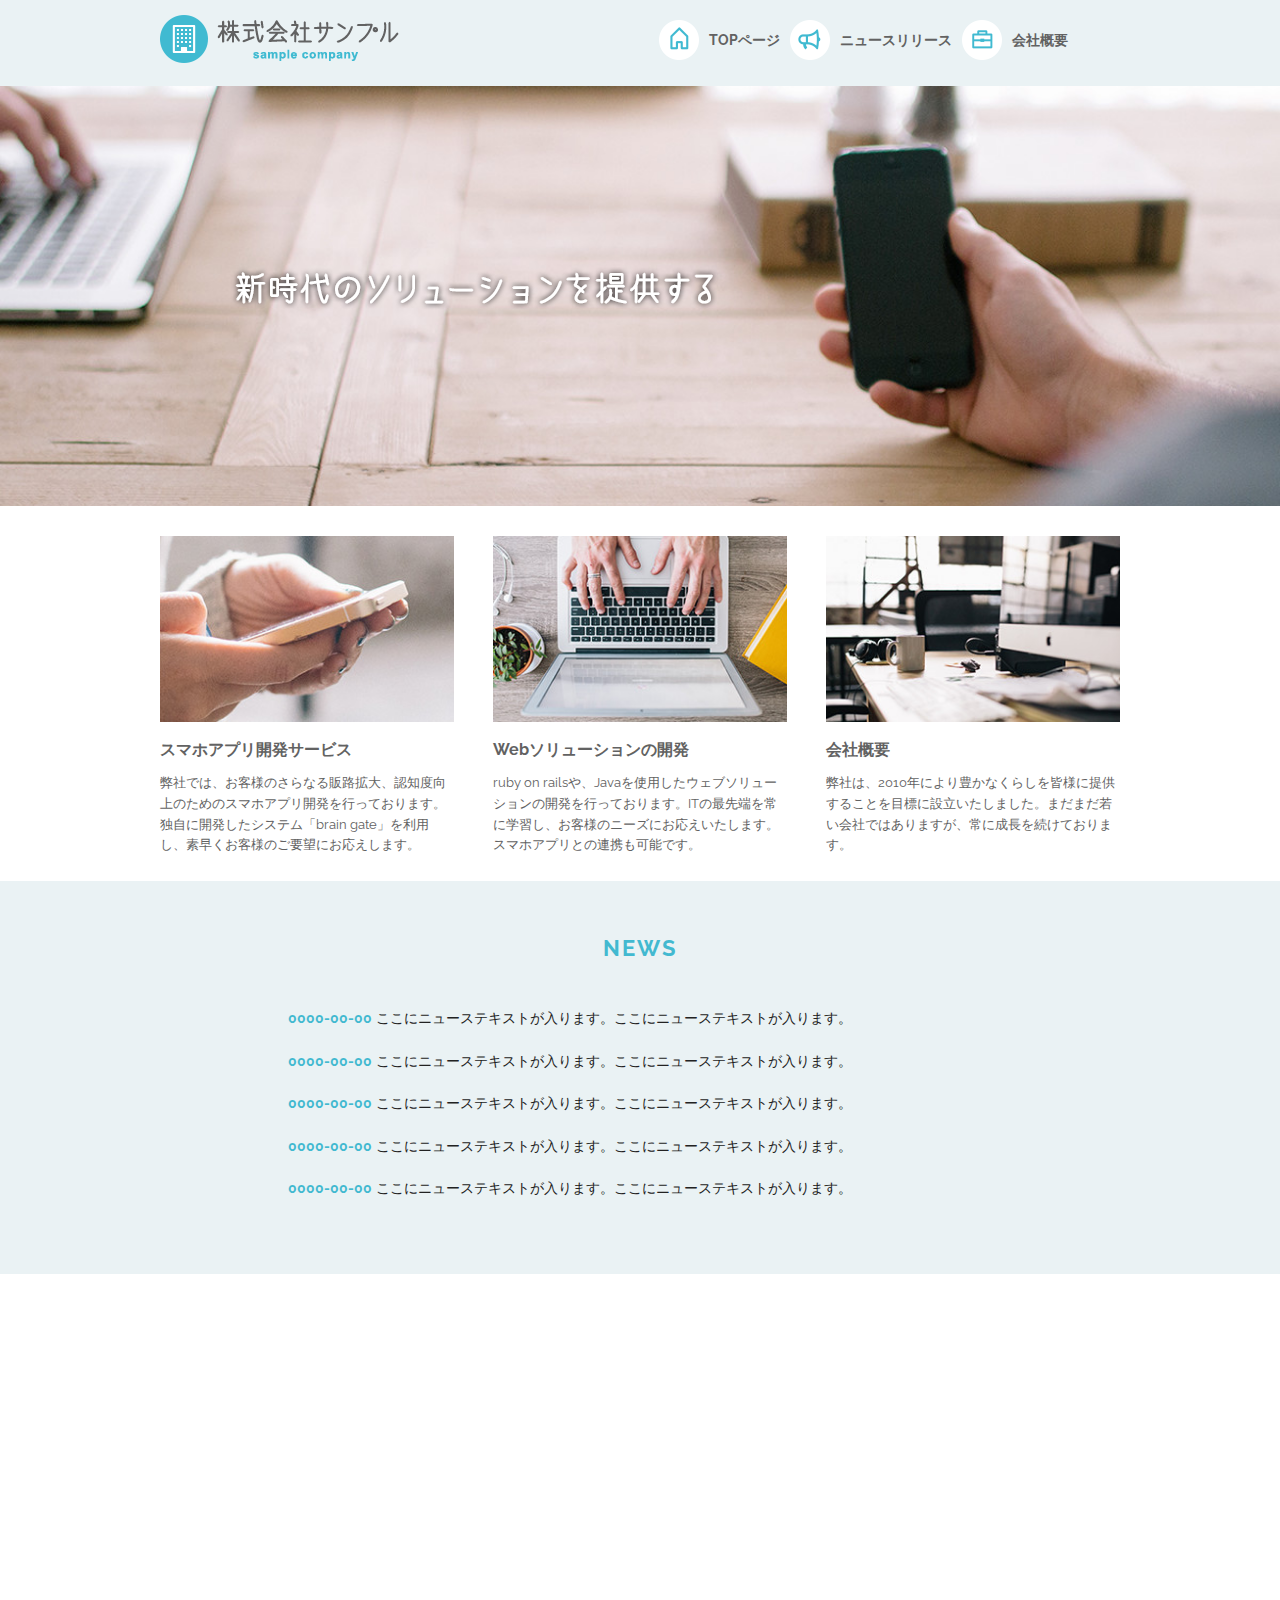
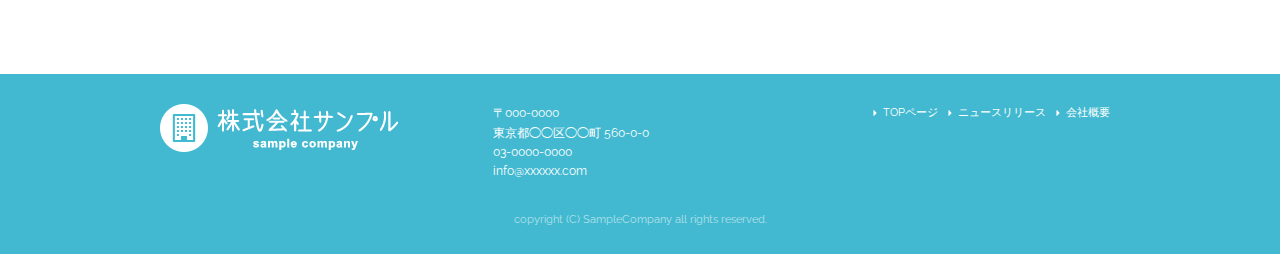
<file: index.html>
<!DOCTYPE html>
<html lang="ja">
<head>

  <!-- Basic Page Needs
  –––––––––––––––––––––––––––––––––––––––––––––––––– -->
  <meta charset="utf-8">
  <title>株式会社サンプル</title>
  <meta name="description" content="">
  <meta name="author" content="">

  <!-- Mobile Specific Metas
  –––––––––––––––––––––––––––––––––––––––––––––––––– -->
  <meta name="viewport" content="width=device-width, initial-scale=1">

  <!-- FONT
  –––––––––––––––––––––––––––––––––––––––––––––––––– -->
  <link href="//fonts.googleapis.com/css?family=Raleway:400,300,600" rel="stylesheet" type="text/css">

  <!-- CSS
  –––––––––––––––––––––––––––––––––––––––––––––––––– -->
  <link rel="stylesheet" href="css/normalize.css">
  <link rel="stylesheet" href="css/skeleton.css">
  <link rel="stylesheet" href="css/sample.css">

  <!-- Favicon
  –––––––––––––––––––––––––––––––––––––––––––––––––– -->
  <link rel="icon" type="image/png" href="images/favicon.png">

</head>
<body>

  <header>
    <div id="header_in" class="container">
      <div class="row">
        <div class="six columns logo">

        <h1><a href="index.html"><img class="u-max-full-width" src="images/top/logo.png" alt="株式会社サンプル" srcset="images/top/logo@2x.png 2x" /></a></h1>

        </div>
        <div class="six columns navi">
  
          <div class="sp_navi">
            <img id="sp_navi_btn" class="u-max-full-width" src="images/top/sp_navi.png" alt="sp_navi" srcset="images/top/sp_navi@2x.png 2x" />
  
            <ul class="sp_navi_li">
              <li><a href="index.html">TOPページ</a></li>
              <li><a href="news.html">ニュースリリース</a></li>
              <li><a href="company.html">会社概要</a></li>
            </ul>
          </div>
          <!-- sp_navi -->
          
          <div class="pc_navi">
  
            <ul class="pc_navi_li">
              <li class="navi_toppage"><a href="index.html">TOPページ</a></li>
              <li class="navi_news"><a href="news.html">ニュースリリース</a></li>
              <li class="navi_company"><a href="company.html">会社概要</a></li>
            </ul>
          
          </div>
        </div>
      </div>
    </div>
    
  </header>
  
  <div id="cover_area">
    <div class="container">
      <div class="twelve columns">
        <img class="u-max-full-width" src="images/top/cover_read.png" alt="新時代のソリューションを提供する" srcset="images/top/cover_read@2x.png 2x" />
      </div>
    </div>
  </div>
  
  <div id="service_area">

    <div class="container">
      <div class="row">
  
        <div class="four columns">
  
          <img class="u-max-full-width" src="images/top/service_01.jpg" alt="スマホアプリ開発サービス" srcset="images/top/service_01@2x.jpg 2x" />
  
          <div class="service_title">スマホアプリ開発サービス</div>
          <p>弊社では、お客様のさらなる販路拡大、認知度向上のためのスマホアプリ開発を行っております。独自に開発したシステム「brain gate」を利用し、素早くお客様のご要望にお応えします。</p>
  
        </div><!-- column -->
        <div class="four columns">
  
          <img class="u-max-full-width" src="images/top/service_02.jpg" alt="Webソリューションの開発" srcset="images/top/service_02@2x.jpg 2x" />
  
          <div class="service_title">Webソリューションの開発</div>
          <p>ruby on railsや、Javaを使用したウェブソリューションの開発を行っております。ITの最先端を常に学習し、お客様のニーズにお応えいたします。スマホアプリとの連携も可能です。</p>
  
        </div><!-- column -->
        <div class="four columns">
  
          <img class="u-max-full-width" src="images/top/service_03.jpg" alt="会社概要" srcset="images/top/service_03@2x.jpg 2x" />
  
          <div class="service_title">会社概要</div>
          <p>弊社は、2010年により豊かなくらしを皆様に提供することを目標に設立いたしました。まだまだ若い会社ではありますが、常に成長を続けております。</p>
  
        </div><!-- column -->
  
      </div>
    </div>
  </div>
  
  <div id="news_area">

  <div class="container">
    <div class="row">

      <div class="twelve columns">

        <div class="news_title">NEWS</div>

        <ul class="news_lists">
          <li><span>0000-00-00</span> ここにニューステキストが入ります。ここにニューステキストが入ります。</li>
          <li><span>0000-00-00</span> ここにニューステキストが入ります。ここにニューステキストが入ります。</li>
          <li><span>0000-00-00</span> ここにニューステキストが入ります。ここにニューステキストが入ります。</li>
          <li><span>0000-00-00</span> ここにニューステキストが入ります。ここにニューステキストが入ります。</li>
          <li><span>0000-00-00</span> ここにニューステキストが入ります。ここにニューステキストが入ります。</li>
        </ul>

      </div>

    </div>
  </div>

  </div>
  <!-- #news_area -->
  
  <div id="googlemap_area">
    <script src="//maps.google.com/maps/api/js?key=AIzaSyDIvUMY5D_CY9Kfl_HIc4HcmyE5SI2twos"></script>
    <script type="text/javascript">
    function googleMap() {
      var latlng = new google.maps.LatLng(35.6694293,139.7189323);/* 座標 */
      var myOptions = {
        zoom: 16, /*拡大比率*/
        center: latlng,
        scrollwheel: false,
        disableDoubleClickZoom: true,
        draggable: false,
        mapTypeControlOptions: { mapTypeIds: ['style', google.maps.MapTypeId.ROADMAP] }
      };
      var map = new google.maps.Map(document.getElementById('map1'), myOptions);
      /*アイコン設定*/
      var icon = new google.maps.MarkerImage('images/top/pin.png',/*画像url*/
          new google.maps.Size(48,56),/*アイコンサイズ*/
          new google.maps.Point(0,0)/*アイコン位置*/
      );
      var markerOptions = {
        position: latlng,
        map: map,
        icon: icon,
        title: '株式会社サンプル',/*タイトル*/
        animation: google.maps.Animation.DROP/*アニメーション*/
      };
      var marker = new google.maps.Marker(markerOptions);
      /*取得スタイルの貼り付け*/
      var styleOptions = [
        {
          "stylers": [
            { "hue": '#eaf2f4' }
          ]
        }
      ];
      var styledMapOptions = { name: '株式会社サンプル' }/*地図右上のタイトル*/
      var sampleType = new google.maps.StyledMapType(styleOptions, styledMapOptions);
      map.mapTypes.set('style', sampleType);
      map.setMapTypeId('style');
    };
    google.maps.event.addDomListener(window, 'load', function() {
        googleMap();
    });
    </script>
    <div id="map1" style="width:100%; height:400px; margin:0 auto;"></div>

  </div>
  <!-- #googlemap_area -->
  
  <footer>
    <div class="container">
      <div class="row">
        <div class="four columns sp">
          <img class="u-max-full-width" src="images/top/footer_logo.png" alt="株式会社サンプル" srcset="images/top/footer_logo@2x.png 2x" />
        </div>
        <!-- columns -->
        <div class="four columns foot_address sp">
          〒000-0000<br />
          東京都◯◯区◯◯町 560-0-0<br />
          03-0000-0000<br />
          info@xxxxxx.com
        </div>
        <!-- columns -->
        <div class="four columns">
          <ul class="foot_navi">
            <li><a href="">TOPページ</a></li>
            <li><a href="">ニュースリリース</a></li>
            <li><a href="">会社概要</a></li>
          </ul>
        </div>
        <!-- columns -->
      </div>
      <!-- row -->
  
      <div class="row">
        <div class="twelve columns sp">
          <p class="copy">copyright (C) SampleCompany all rights reserved.</p>
        </div>
        <!-- columns -->
      </div>
      <!-- row -->
    </div>
  </footer>
  <!-- //footer -->

  <script type="text/javascript" src="//ajax.googleapis.com/ajax/libs/jquery/1.10.2/jquery.min.js"></script>
    <script>
    $(function(){
      $(document).ready(function(){
  
        $("#sp_navi_btn").click(function () {
          $(this).next().slideToggle();
        });
  
      });
    });
    </script>

<!-- End Document
  –––––––––––––––––––––––––––––––––––––––––––––––––– -->
</body>
</html>
</file>
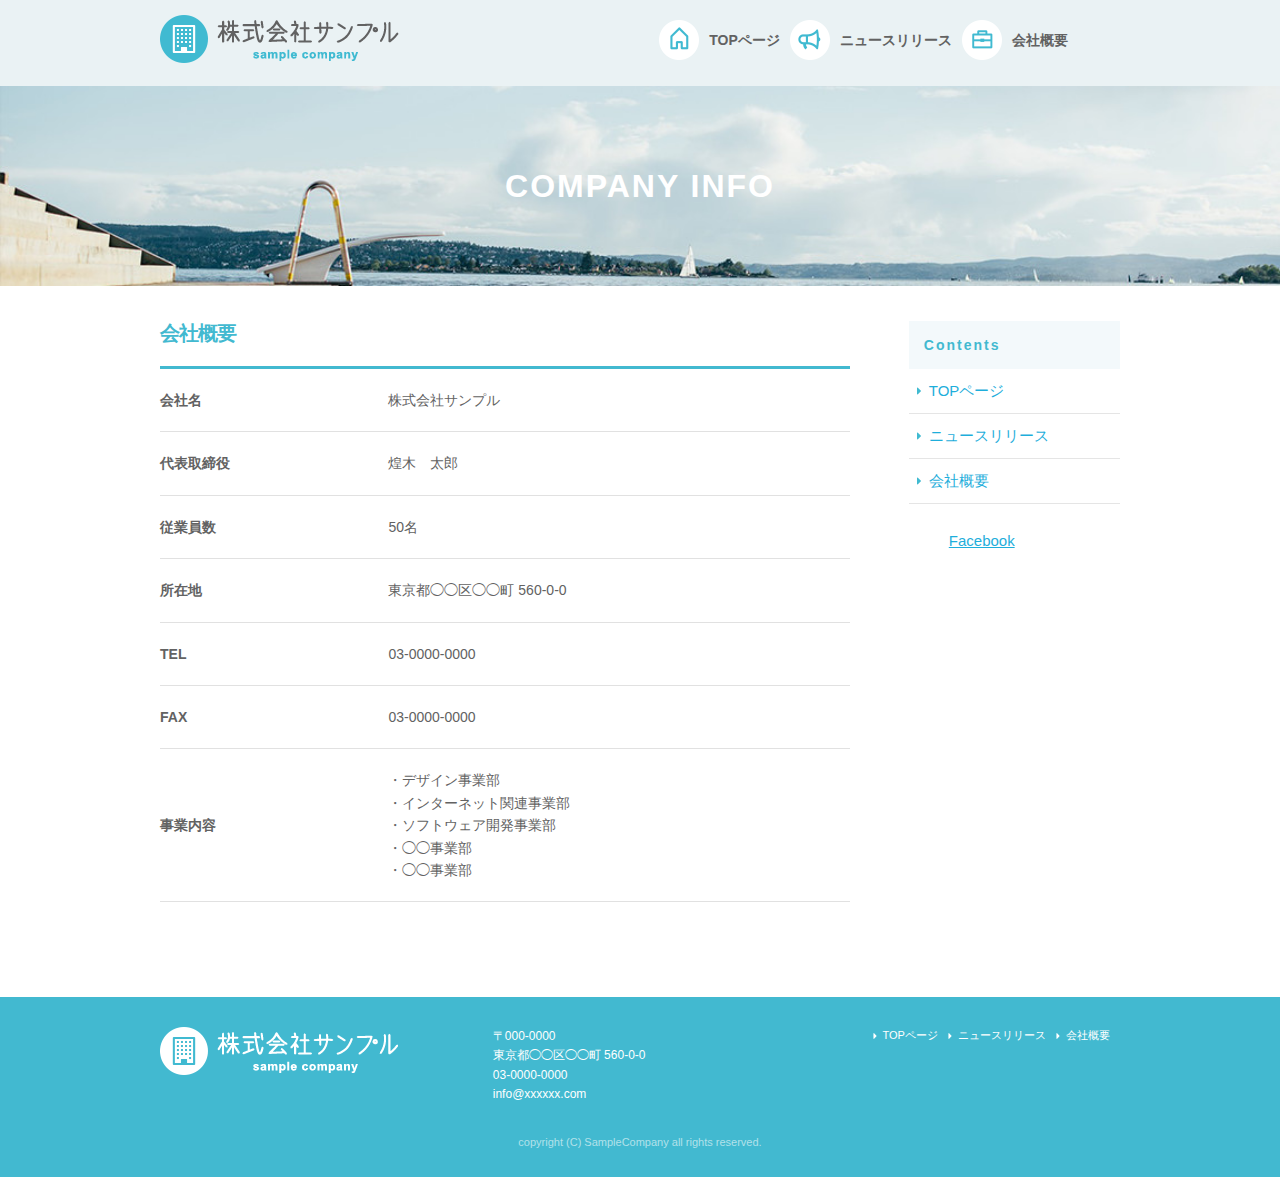
<file: company.html>
<!DOCTYPE html>
<html lang="ja">
  <head>

    <meta charset="utf-8">
    <title>COMPANY INFO | 株式会社サンプル</title>
    <meta name="description" content="">
    <meta name="author" content="">

    <meta name="viewport" content="width=device-width, initial-scale=1">

    <!-- <link href="//fonts.googleapis.com/css?family=Raleway:400,300,600" rel="stylesheet" type="text/css"> -->

    <link rel="stylesheet" href="css/normalize.css">
    <link rel="stylesheet" href="css/skeleton.css">
    <link rel="stylesheet" href="css/sample.css">

    <link rel="icon" type="image/png" href="images/favicon.png">

  </head>
  <body>

    <header>
      <div id="header_in" class="container">
        <div class="row">
          <div class="six columns logo">

            <h1><a href="index.html"><img class="u-max-full-width" src="images/top/logo.png" alt="株式会社サンプル" srcset="images/top/logo@2x.png 2x" /></a></h1>

          </div>
          <div class="six columns navi">

            <div class="sp_navi">
              <img id="sp_navi_btn" class="u-max-full-width" src="images/top/sp_navi.png" alt="sp_navi" srcset="images/top/sp_navi@2x.png 2x" />

              <ul class="sp_navi_li">
                <li><a href="index.html">TOPページ</a></li>
                <li><a href="news.html">ニュースリリース</a></li>
                <li><a href="company.html">会社概要</a></li>
              </ul>
            </div>
            <!-- sp_navi -->

            <div class="pc_navi">

              <ul class="pc_navi_li">
                <li class="navi_toppage"><a href="index.html">TOPページ</a></li>
                <li class="navi_news"><a href="news.html">ニュースリリース</a></li>
                <li class="navi_company"><a href="company.html">会社概要</a></li>
              </ul>

            </div>
            <!-- pc_navi -->

          </div>
        </div>
        <!-- row -->
      </div>
      <!-- header_in -->
    </header>

    <div id="sub_cover">
      <div class="conteiner">
        <div class="row">

          <div class="twelve columns">
            <h2>COMPANY INFO</h2>
          </div>

        </div>
      </div>
    </div>
    <!-- #sub_cover -->

    <div id="contents">
      <div class="container">
        <div class="row">

          <div id="main" class="nine columns">
            <h2 class="company_title">会社概要</h2>

            <table class="u-full-width">
              <tr>
                <th>会社名</th>
                <td>株式会社サンプル</td>
              </tr>
              <tr>
                <th>代表取締役</th>
                <td>煌木　太郎</td>
              </tr>
              <tr>
                <th>従業員数</th>
                <td>50名</td>
              </tr>
              <tr>
                <th>所在地</th>
                <td>東京都◯◯区◯◯町 560-0-0</td>
              </tr>
              <tr>
                <th>TEL</th>
                <td>03-0000-0000</td>
              </tr>
              <tr>
                <th>FAX</th>
                <td>03-0000-0000</td>
              </tr>
              <tr>
                <th>事業内容</th>
                <td>
                  ・デザイン事業部<br />
                  ・インターネット関連事業部<br />
                  ・ソフトウェア開発事業部<br />
                  ・◯◯事業部<br />
                  ・◯◯事業部
                </td>
              </tr>
            </table>


          </div>

          <div id="sidebar" class="three columns">

            <div class="pc_sidemenu">
              <h3>Contents</h3>

              <ul>
                <li><a href="index.html">TOPページ</a></li>
                <li><a href="news.html">ニュースリリース</a></li>
                <li><a href="company.html">会社概要</a></li>
              </ul>
            </div>

            <div class="fb-page" data-href="https://www.facebook.com/facebook" data-tabs="timeline" data-height="300" data-small-header="false" data-adapt-container-width="true" data-hide-cover="false" data-show-facepile="false"><div class="fb-xfbml-parse-ignore"><blockquote cite="https://www.facebook.com/facebook"><a href="https://www.facebook.com/facebook">Facebook</a></blockquote></div></div>

          </div>

        </div>
      </div>
    </div>
    <!-- #contents -->


    <footer>
      <div class="container">
        <div class="row">
          <div class="four columns sp">
            <img class="u-max-full-width" src="images/top/footer_logo.png" alt="株式会社サンプル" srcset="images/top/footer_logo@2x.png 2x" />
          </div>
          <!-- columns -->
          <div class="four columns foot_address sp">
            〒000-0000<br />
            東京都◯◯区◯◯町 560-0-0<br />
            03-0000-0000<br />
            info@xxxxxx.com
          </div>
          <!-- columns -->
          <div class="four columns">
            <ul class="foot_navi">
              <li><a href="index.html">TOPページ</a></li>
              <li><a href="news.html">ニュースリリース</a></li>
              <li><a href="company.html">会社概要</a></li>
            </ul>
          </div>
          <!-- columns -->
        </div>
        <!-- row -->

        <div class="row">
          <div class="twelve columns sp">
            <p class="copy">copyright (C) SampleCompany all rights reserved.</p>
          </div>
          <!-- columns -->
        </div>
        <!-- row -->
      </div>
    </footer>
    <!-- //footer -->


    <script type="text/javascript" src="//ajax.googleapis.com/ajax/libs/jquery/1.10.2/jquery.min.js"></script>

    <script>
$(function(){

  $(document).ready(function(){

    $("#sp_navi_btn").click(function () {
      $(this).next().slideToggle();
    });

  });

});
    </script>


  </body>
</html>
</file>
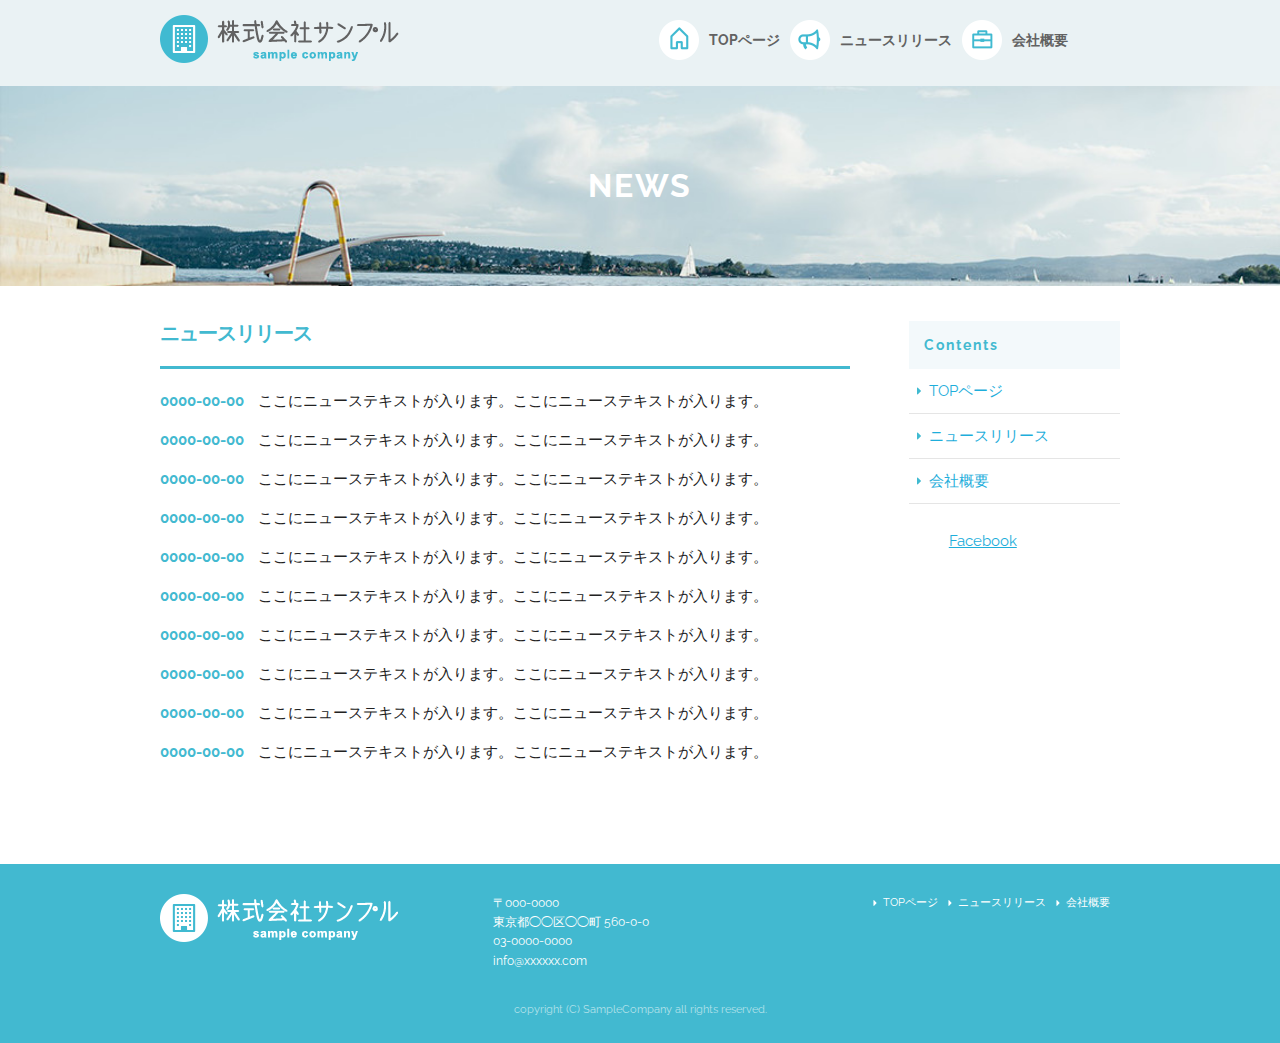
<file: news.html>
<!DOCTYPE html>
<html lang="ja">
<head>

  <!-- Basic Page Needs
  –––––––––––––––––––––––––––––––––––––––––––––––––– -->
  <meta charset="utf-8">
  <title>NEWS | 株式会社サンプル</title>
  <meta name="description" content="">
  <meta name="author" content="">

  <!-- Mobile Specific Metas
  –––––––––––––––––––––––––––––––––––––––––––––––––– -->
  <meta name="viewport" content="width=device-width, initial-scale=1">

  <!-- FONT
  –––––––––––––––––––––––––––––––––––––––––––––––––– -->
  <link href="//fonts.googleapis.com/css?family=Raleway:400,300,600" rel="stylesheet" type="text/css">

  <!-- CSS
  –––––––––––––––––––––––––––––––––––––––––––––––––– -->
  <link rel="stylesheet" href="css/normalize.css">
  <link rel="stylesheet" href="css/skeleton.css">
  <link rel="stylesheet" href="css/sample.css">

  <!-- Favicon
  –––––––––––––––––––––––––––––––––––––––––––––––––– -->
  <link rel="icon" type="image/png" href="images/favicon.png">

</head>

<body>
    <header>
    <div id="header_in" class="container">
      <div class="row">
        <div class="six columns logo">

        <h1><a href="index.html"><img class="u-max-full-width" src="images/top/logo.png" alt="株式会社サンプル" srcset="images/top/logo@2x.png 2x" /></a></h1>

        </div>
        <div class="six columns navi">
  
          <div class="sp_navi">
            <img id="sp_navi_btn" class="u-max-full-width" src="images/top/sp_navi.png" alt="sp_navi" srcset="images/top/sp_navi@2x.png 2x" />
  
            <ul class="sp_navi_li">
              <li><a href="index.html">TOPページ</a></li>
              <li><a href="news.html">ニュースリリース</a></li>
              <li><a href="company.html">会社概要</a></li>
            </ul>
          </div>
          <!-- sp_navi -->
          
          <div class="pc_navi">
  
            <ul class="pc_navi_li">
              <li class="navi_toppage"><a href="index.html">TOPページ</a></li>
              <li class="navi_news"><a href="news.html">ニュースリリース</a></li>
              <li class="navi_company"><a href="company.html">会社概要</a></li>
            </ul>
          
          </div>
        </div>
      </div>
    </div>
    
  </header>
  
  <div id="sub_cover">
    <div class="container">
      <div class="twelve columns">
        <h2>NEWS</h2>
      </div>
    </div>
  </div>
  
  <div id="contents">
      <div class="container">
          <div class="row">
              <div id="main" class="nine columns">
                  <h2>ニュースリリース</h2>
                  <ul class="news_li">
                      <li>
                          <span>0000-00-00</span>
                          ここにニューステキストが入ります。ここにニューステキストが入ります。
                      </li>
                      <li>
                          <span>0000-00-00</span>
                          ここにニューステキストが入ります。ここにニューステキストが入ります。
                      </li>
                      <li>
                          <span>0000-00-00</span>
                          ここにニューステキストが入ります。ここにニューステキストが入ります。
                      </li>
                      <li>
                          <span>0000-00-00</span>
                          ここにニューステキストが入ります。ここにニューステキストが入ります。
                      </li>
                      <li>
                          <span>0000-00-00</span>
                          ここにニューステキストが入ります。ここにニューステキストが入ります。
                      </li>
                      <li>
                          <span>0000-00-00</span>
                          ここにニューステキストが入ります。ここにニューステキストが入ります。
                      </li>
                      <li>
                          <span>0000-00-00</span>
                          ここにニューステキストが入ります。ここにニューステキストが入ります。
                      </li>
                      <li>
                          <span>0000-00-00</span>
                          ここにニューステキストが入ります。ここにニューステキストが入ります。
                      </li>
                      <li>
                          <span>0000-00-00</span>
                          ここにニューステキストが入ります。ここにニューステキストが入ります。
                      </li>
                      <li>
                          <span>0000-00-00</span>
                          ここにニューステキストが入ります。ここにニューステキストが入ります。
                      </li>
                  </ul>
              </div>
              
              <div id="sidebar" class="three columns">
                  <div class="pc_sidemenu">
                      <h3>Contents</h3>
                      <ul>
                          <li>
                              <a href="index.html">TOPページ</a>
                          </li>
                          <li>
                              <a href="news.html">ニュースリリース</a>
                          </li>
                          <li>
                              <a href="company.html">会社概要</a>
                          </li>
                      </ul>
                  </div>
                  
                  <div class="fb-page" data-href="https://www.facebook.com/facebook" data-tabs="timeline" data-height="300" data-small-header="false" data-adapt-container-width="true" data-hide-cover="false" data-show-facepile="false"><div class="fb-xfbml-parse-ignore"><blockquote cite="https://www.facebook.com/facebook"><a href="https://www.facebook.com/facebook">Facebook</a></blockquote></div></div>

              </div>
          </div>
      </div>
  </div>
  
  <footer>
    <div class="container">
      <div class="row">
        <div class="four columns sp">
          <img class="u-max-full-width" src="images/top/footer_logo.png" alt="株式会社サンプル" srcset="images/top/footer_logo@2x.png 2x" />
        </div>
        <!-- columns -->
        <div class="four columns foot_address sp">
          〒000-0000<br />
          東京都◯◯区◯◯町 560-0-0<br />
          03-0000-0000<br />
          info@xxxxxx.com
        </div>
        <!-- columns -->
        <div class="four columns">
          <ul class="foot_navi">
            <li><a href="">TOPページ</a></li>
            <li><a href="">ニュースリリース</a></li>
            <li><a href="">会社概要</a></li>
          </ul>
        </div>
        <!-- columns -->
      </div>
      <!-- row -->
  
      <div class="row">
        <div class="twelve columns sp">
          <p class="copy">copyright (C) SampleCompany all rights reserved.</p>
        </div>
        <!-- columns -->
      </div>
      <!-- row -->
    </div>
  </footer>
  <!-- //footer -->
  
  <script type="text/javascript" src="//ajax.googleapis.com/ajax/libs/jquery/1.10.2/jquery.min.js"></script>
    <script>
    $(function(){
      $(document).ready(function(){
  
        $("#sp_navi_btn").click(function () {
          $(this).next().slideToggle();
        });
  
      });
    });
    </script>
  
</body>

</html>
</file>
<file: css/skeleton.css>
/*
* Skeleton V2.0.4
* Copyright 2014, Dave Gamache
* www.getskeleton.com
* Free to use under the MIT license.
* http://www.opensource.org/licenses/mit-license.php
* 12/29/2014
*/


/* Table of contents
––––––––––––––––––––––––––––––––––––––––––––––––––
- Grid
- Base Styles
- Typography
- Links
- Buttons
- Forms
- Lists
- Code
- Tables
- Spacing
- Utilities
- Clearing
- Media Queries
*/


/* Grid
–––––––––––––––––––––––––––––––––––––––––––––––––– */
.container {
  position: relative;
  width: 100%;
  max-width: 960px;
  margin: 0 auto;
  padding: 0 20px;
  box-sizing: border-box; }
.column,
.columns {
  width: 100%;
  float: left;
  box-sizing: border-box; }

/* For devices larger than 400px */
@media (min-width: 400px) {
  .container {
    width: 85%;
    padding: 0; }
}

/* For devices larger than 550px */
@media (min-width: 550px) {
  .container {
    width: 80%; }
  .column,
  .columns {
    margin-left: 4%; }
  .column:first-child,
  .columns:first-child {
    margin-left: 0; }

  .one.column,
  .one.columns                    { width: 4.66666666667%; }
  .two.columns                    { width: 13.3333333333%; }
  .three.columns                  { width: 22%;            }
  .four.columns                   { width: 30.6666666667%; }
  .five.columns                   { width: 39.3333333333%; }
  .six.columns                    { width: 48%;            }
  .seven.columns                  { width: 56.6666666667%; }
  .eight.columns                  { width: 65.3333333333%; }
  .nine.columns                   { width: 74.0%;          }
  .ten.columns                    { width: 82.6666666667%; }
  .eleven.columns                 { width: 91.3333333333%; }
  .twelve.columns                 { width: 100%; margin-left: 0; }

  .one-third.column               { width: 30.6666666667%; }
  .two-thirds.column              { width: 65.3333333333%; }

  .one-half.column                { width: 48%; }

  /* Offsets */
  .offset-by-one.column,
  .offset-by-one.columns          { margin-left: 8.66666666667%; }
  .offset-by-two.column,
  .offset-by-two.columns          { margin-left: 17.3333333333%; }
  .offset-by-three.column,
  .offset-by-three.columns        { margin-left: 26%;            }
  .offset-by-four.column,
  .offset-by-four.columns         { margin-left: 34.6666666667%; }
  .offset-by-five.column,
  .offset-by-five.columns         { margin-left: 43.3333333333%; }
  .offset-by-six.column,
  .offset-by-six.columns          { margin-left: 52%;            }
  .offset-by-seven.column,
  .offset-by-seven.columns        { margin-left: 60.6666666667%; }
  .offset-by-eight.column,
  .offset-by-eight.columns        { margin-left: 69.3333333333%; }
  .offset-by-nine.column,
  .offset-by-nine.columns         { margin-left: 78.0%;          }
  .offset-by-ten.column,
  .offset-by-ten.columns          { margin-left: 86.6666666667%; }
  .offset-by-eleven.column,
  .offset-by-eleven.columns       { margin-left: 95.3333333333%; }

  .offset-by-one-third.column,
  .offset-by-one-third.columns    { margin-left: 34.6666666667%; }
  .offset-by-two-thirds.column,
  .offset-by-two-thirds.columns   { margin-left: 69.3333333333%; }

  .offset-by-one-half.column,
  .offset-by-one-half.columns     { margin-left: 52%; }

}


/* Base Styles
–––––––––––––––––––––––––––––––––––––––––––––––––– */
/* NOTE
html is set to 62.5% so that all the REM measurements throughout Skeleton
are based on 10px sizing. So basically 1.5rem = 15px :) */
html {
  font-size: 62.5%; }
body {
  font-size: 1.5em; /* currently ems cause chrome bug misinterpreting rems on body element */
  line-height: 1.6;
  font-weight: 400;
  font-family: "Raleway", "HelveticaNeue", "Helvetica Neue", Helvetica, Arial, sans-serif;
  color: #222; }


/* Typography
–––––––––––––––––––––––––––––––––––––––––––––––––– */
h1, h2, h3, h4, h5, h6 {
  margin-top: 0;
  margin-bottom: 2rem;
  font-weight: 300; }
h1 { font-size: 4.0rem; line-height: 1.2;  letter-spacing: -.1rem;}
h2 { font-size: 3.6rem; line-height: 1.25; letter-spacing: -.1rem; }
h3 { font-size: 3.0rem; line-height: 1.3;  letter-spacing: -.1rem; }
h4 { font-size: 2.4rem; line-height: 1.35; letter-spacing: -.08rem; }
h5 { font-size: 1.8rem; line-height: 1.5;  letter-spacing: -.05rem; }
h6 { font-size: 1.5rem; line-height: 1.6;  letter-spacing: 0; }

/* Larger than phablet */
@media (min-width: 550px) {
  h1 { font-size: 5.0rem; }
  h2 { font-size: 4.2rem; }
  h3 { font-size: 3.6rem; }
  h4 { font-size: 3.0rem; }
  h5 { font-size: 2.4rem; }
  h6 { font-size: 1.5rem; }
}

p {
  margin-top: 0; }


/* Links
–––––––––––––––––––––––––––––––––––––––––––––––––– */
a {
  color: #1EAEDB; }
a:hover {
  color: #0FA0CE; }


/* Buttons
–––––––––––––––––––––––––––––––––––––––––––––––––– */
.button,
button,
input[type="submit"],
input[type="reset"],
input[type="button"] {
  display: inline-block;
  height: 38px;
  padding: 0 30px;
  color: #555;
  text-align: center;
  font-size: 11px;
  font-weight: 600;
  line-height: 38px;
  letter-spacing: .1rem;
  text-transform: uppercase;
  text-decoration: none;
  white-space: nowrap;
  background-color: transparent;
  border-radius: 4px;
  border: 1px solid #bbb;
  cursor: pointer;
  box-sizing: border-box; }
.button:hover,
button:hover,
input[type="submit"]:hover,
input[type="reset"]:hover,
input[type="button"]:hover,
.button:focus,
button:focus,
input[type="submit"]:focus,
input[type="reset"]:focus,
input[type="button"]:focus {
  color: #333;
  border-color: #888;
  outline: 0; }
.button.button-primary,
button.button-primary,
input[type="submit"].button-primary,
input[type="reset"].button-primary,
input[type="button"].button-primary {
  color: #FFF;
  background-color: #33C3F0;
  border-color: #33C3F0; }
.button.button-primary:hover,
button.button-primary:hover,
input[type="submit"].button-primary:hover,
input[type="reset"].button-primary:hover,
input[type="button"].button-primary:hover,
.button.button-primary:focus,
button.button-primary:focus,
input[type="submit"].button-primary:focus,
input[type="reset"].button-primary:focus,
input[type="button"].button-primary:focus {
  color: #FFF;
  background-color: #1EAEDB;
  border-color: #1EAEDB; }


/* Forms
–––––––––––––––––––––––––––––––––––––––––––––––––– */
input[type="email"],
input[type="number"],
input[type="search"],
input[type="text"],
input[type="tel"],
input[type="url"],
input[type="password"],
textarea,
select {
  height: 38px;
  padding: 6px 10px; /* The 6px vertically centers text on FF, ignored by Webkit */
  background-color: #fff;
  border: 1px solid #D1D1D1;
  border-radius: 4px;
  box-shadow: none;
  box-sizing: border-box; }
/* Removes awkward default styles on some inputs for iOS */
input[type="email"],
input[type="number"],
input[type="search"],
input[type="text"],
input[type="tel"],
input[type="url"],
input[type="password"],
textarea {
  -webkit-appearance: none;
     -moz-appearance: none;
          appearance: none; }
textarea {
  min-height: 65px;
  padding-top: 6px;
  padding-bottom: 6px; }
input[type="email"]:focus,
input[type="number"]:focus,
input[type="search"]:focus,
input[type="text"]:focus,
input[type="tel"]:focus,
input[type="url"]:focus,
input[type="password"]:focus,
textarea:focus,
select:focus {
  border: 1px solid #33C3F0;
  outline: 0; }
label,
legend {
  display: block;
  margin-bottom: .5rem;
  font-weight: 600; }
fieldset {
  padding: 0;
  border-width: 0; }
input[type="checkbox"],
input[type="radio"] {
  display: inline; }
label > .label-body {
  display: inline-block;
  margin-left: .5rem;
  font-weight: normal; }


/* Lists
–––––––––––––––––––––––––––––––––––––––––––––––––– */
ul {
  list-style: circle inside; }
ol {
  list-style: decimal inside; }
ol, ul {
  padding-left: 0;
  margin-top: 0; }
ul ul,
ul ol,
ol ol,
ol ul {
  margin: 1.5rem 0 1.5rem 3rem;
  font-size: 90%; }
li {
  margin-bottom: 1rem; }


/* Code
–––––––––––––––––––––––––––––––––––––––––––––––––– */
code {
  padding: .2rem .5rem;
  margin: 0 .2rem;
  font-size: 90%;
  white-space: nowrap;
  background: #F1F1F1;
  border: 1px solid #E1E1E1;
  border-radius: 4px; }
pre > code {
  display: block;
  padding: 1rem 1.5rem;
  white-space: pre; }


/* Tables
–––––––––––––––––––––––––––––––––––––––––––––––––– */
th,
td {
  padding: 12px 15px;
  text-align: left;
  border-bottom: 1px solid #E1E1E1; }
th:first-child,
td:first-child {
  padding-left: 0; }
th:last-child,
td:last-child {
  padding-right: 0; }


/* Spacing
–––––––––––––––––––––––––––––––––––––––––––––––––– */
button,
.button {
  margin-bottom: 1rem; }
input,
textarea,
select,
fieldset {
  margin-bottom: 1.5rem; }
pre,
blockquote,
dl,
figure,
table,
p,
ul,
ol,
form {
  margin-bottom: 2.5rem; }


/* Utilities
–––––––––––––––––––––––––––––––––––––––––––––––––– */
.u-full-width {
  width: 100%;
  box-sizing: border-box; }
.u-max-full-width {
  max-width: 100%;
  box-sizing: border-box; }
.u-pull-right {
  float: right; }
.u-pull-left {
  float: left; }


/* Misc
–––––––––––––––––––––––––––––––––––––––––––––––––– */
hr {
  margin-top: 3rem;
  margin-bottom: 3.5rem;
  border-width: 0;
  border-top: 1px solid #E1E1E1; }


/* Clearing
–––––––––––––––––––––––––––––––––––––––––––––––––– */

/* Self Clearing Goodness */
.container:after,
.row:after,
.u-cf {
  content: "";
  display: table;
  clear: both; }


/* Media Queries
–––––––––––––––––––––––––––––––––––––––––––––––––– */
/*
Note: The best way to structure the use of media queries is to create the queries
near the relevant code. For example, if you wanted to change the styles for buttons
on small devices, paste the mobile query code up in the buttons section and style it
there.
*/


/* Larger than mobile */
@media (min-width: 400px) {}

/* Larger than phablet (also point when grid becomes active) */
@media (min-width: 550px) {}

/* Larger than tablet */
@media (min-width: 750px) {}

/* Larger than desktop */
@media (min-width: 1000px) {}

/* Larger than Desktop HD */
@media (min-width: 1200px) {}
</file>
<file: css/sample.css>
html {
  font-size: 62.5%; }

header {
  background: #eaf2f4; }
  header #header_in {
    padding-top: 10px;
    padding-bottom: 4px; }
  @media (max-width: 550px) {
    header .logo {
      width: 190px; }
    header .navi {
      width: 40px;
      float: right; } }
  header .sp_navi_li {
    width: 180px;
    position: absolute;
    top: 50px;
    right: 2%;
    border: 1px solid #eee;
    background: white;
    margin: 0;
    padding: 0;
    display: none;
    z-index: 100; }
    header .sp_navi_li li {
      list-style: none;
      margin: 0;
      padding: 0; }
      header .sp_navi_li li a {
        display: block;
        padding: 10px 8px;
        border-bottom: 1px solid #eee;
        font-size: 14px;
        text-decoration: none; }
  @media (min-width: 551px) {
    header .sp_navi {
      display: none; }
    header #header_in {
      padding: 15px 0 10px 0; }
    header .pc_navi_li {
      margin: 0;
      padding: 0; }
      header .pc_navi_li li {
        list-style: none;
        margin: 5px 0 0 0;
        padding: 0; }
        header .pc_navi_li li a {
          color: #626262;
          text-decoration: none;
          font-weight: bold;
          font-size: 14px;
          font-size: 1.4rem;
          float: left;
          padding-right: 10px; }
        header .pc_navi_li li a:hover {
          color: #42b9d0; }
      header .pc_navi_li li.navi_toppage a {
        background-repeat: no-repeat;
        display: inline-block;
        line-height: 40px;
        padding-left: 50px;
        background-image: url("../images/top/navi_top.png");
        background-size: 40px 40px; } }
    @media screen and (min-width: 551px) and (-webkit-min-device-pixel-ratio: 2), (min-width: 551px) and (min-resolution: 2dppx) {
      header .pc_navi_li li.navi_toppage a {
        background-image: url("../images/top/navi_top@2x.png"); } }
  @media (min-width: 551px) {
      header .pc_navi_li li.navi_news a {
        background-repeat: no-repeat;
        display: inline-block;
        line-height: 40px;
        padding-left: 50px;
        background-image: url("../images/top/navi_news.png");
        background-size: 40px 40px; } }
    @media screen and (min-width: 551px) and (-webkit-min-device-pixel-ratio: 2), (min-width: 551px) and (min-resolution: 2dppx) {
      header .pc_navi_li li.navi_news a {
        background-image: url("../images/top/navi_news@2x.png"); } }
  @media (min-width: 551px) {
      header .pc_navi_li li.navi_company a {
        background-repeat: no-repeat;
        display: inline-block;
        line-height: 40px;
        padding-left: 50px;
        background-image: url("../images/top/navi_company.png");
        background-size: 40px 40px; } }
    @media screen and (min-width: 551px) and (-webkit-min-device-pixel-ratio: 2), (min-width: 551px) and (min-resolution: 2dppx) {
      header .pc_navi_li li.navi_company a {
        background-image: url("../images/top/navi_company@2x.png"); } }

  @media (max-width: 550px) {
    header .pc_navi {
      display: none; } }

@media (max-width: 550px) {
  .logo {
    width: 190px; }

  .navi {
    width: 40px;
    float: right; } }
#cover_area {
  text-align: center;
  padding: 80px 0;
  background-image: url("../images/top/cover.jpg");
  background-size: cover; }
  @media screen and (-webkit-min-device-pixel-ratio: 2), (min-resolution: 2dppx) {
    #cover_area {
      background-image: url("../images/top/cover@2x.jpg"); } }
  @media (min-width: 551px) {
    #cover_area {
      text-align: left;
      height: 420px;
      padding: 0; }
      #cover_area img {
        margin-top: 180px;
        margin-left: 70px; } }

#service_area {
  padding-top: 20px; }
  @media (min-width: 551px) {
    #service_area {
      padding-top: 30px; } }
  #service_area .columns {
    color: #626262; }
    #service_area .columns .service_title {
      font-size: 18px;
      font-size: 1.8rem;
      font-weight: bold;
      margin-top: 8px; }
    #service_area .columns p {
      font-size: 15px;
      font-size: 1.5rem;
      margin-top: 10px; }
    @media (min-width: 551px) {
      #service_area .columns .service_title {
        font-size: 16px;
        font-size: 1.6rem; }
      #service_area .columns p {
        font-size: 13px;
        font-size: 1.3rem; } }

#news_area {
  background-color: #eaf2f4; }
  @media (min-width: 551px) {
    #news_area .container {
      padding: 0px 10% 50px 10%; } }
  #news_area .news_title {
    text-align: center;
    font-size: 26px;
    font-size: 2.6rem;
    color: #42b9d0;
    padding: 15px 0 10px 0;
    font-weight: bold;
    letter-spacing: 0.2rem; }
  #news_area .news_lists li {
    list-style: none;
    font-size: 15px;
    font-size: 1.5rem; }
    #news_area .news_lists li span {
      color: #42b9d0;
      font-weight: bold;
      display: block;
      margin-bottom: 3px; }
  @media (min-width: 551px) {
    #news_area .news_title {
      font-size: 22px;
      font-size: 2.2rem;
      padding: 50px 0 41px 0; }
    #news_area .news_lists li {
      font-size: 14px;
      font-size: 1.4rem;
      margin-bottom: 20px; }
      #news_area .news_lists li span {
        display: inline;
        margin-bottom: 0px; } }

#sub_cover {
  text-align: center;
  padding: 40px 0;
  background-image: url("../images/news/sub_cover.jpg");
  background-size: cover; }
  @media screen and (-webkit-min-device-pixel-ratio: 2), (min-resolution: 2dppx) {
    #sub_cover {
      background-image: url("../images/news/sub_cover@2x.jpg"); } }
  #sub_cover h2 {
    text-align: center;
    color: white;
    font-size: 16px;
    font-size: 1.6rem;
    font-weight: bold;
    margin: 0;
    letter-spacing: 0.2rem; }
  @media (min-width: 551px) {
    #sub_cover {
      text-align: left;
      padding: 80px 0; }
      #sub_cover .twelve.columns {
        width: 100%;
        margin-left: 0; }
        #sub_cover .twelve.columns h2 {
          font-size: 32px;
          font-size: 3.2rem; } }

#contents {
  padding-top: 20px; }
  #contents .container #main {
    font-size: 15px;
    font-size: 1.5rem; }
    #contents .container #main h2 {
      color: #42b9d0;
      font-size: 15px;
      font-size: 1.5rem;
      border-bottom: 3px solid #42b9d0;
      font-weight: bold;
      padding-bottom: 15px; }
    #contents .container #main h2.company_title {
      margin-bottom: 0px; }
    #contents .container #main th, #contents .container #main td {
      padding: 20px 0;
      color: #626262;
      font-size: 14px;
      font-size: 1.4rem; }
    #contents .container #main th {
      padding-right: 20px; }
    #contents .container #main .news_li li {
      list-style: none; }
      #contents .container #main .news_li li span {
        color: #42b9d0;
        display: block;
        font-weight: bold;
        margin-bottom: 3px; }
    @media (min-width: 550px) {
      #contents .container #main {
        padding-right: 20px; }
        #contents .container #main h2 {
          font-size: 20px;
          font-size: 2rem;
          padding-bottom: 20px; }
        #contents .container #main .news_li li {
          padding-bottom: 5px; }
          #contents .container #main .news_li li span {
            display: inline-block;
            margin-bottom: 0;
            margin-right: 10px; } }
  #contents .container #sidebar {
    padding-bottom: 20px; }
    @media (max-width: 550px) {
      #contents .container #sidebar .pc_sidemenu {
        display: none; } }
    #contents .container #sidebar .pc_sidemenu h3 {
      color: #42b9d0;
      font-size: 14px;
      font-size: 1.4rem;
      letter-spacing: 0.2rem;
      font-weight: bold;
      background-color: #f3f9fb;
      padding: 15px;
      margin-bottom: 0px; }
    #contents .container #sidebar .pc_sidemenu ul li {
      list-style: none;
      display: block;
      border-bottom: 1px solid #e5e5e5;
      background-repeat: no-repeat;
      background-position: 8px center;
      margin-bottom: 0px;
      padding: 10px 10px 10px 20px;
      background-image: url("../images/news/side_arrow.png");
      background-size: 4px 8px; }
      @media screen and (-webkit-min-device-pixel-ratio: 2), (min-resolution: 2dppx) {
        #contents .container #sidebar .pc_sidemenu ul li {
          background-image: url("../images/news/side_arrow@2x.png"); } }
      #contents .container #sidebar .pc_sidemenu ul li a {
        text-decoration: none; }
  @media (min-width: 550px) {
    #contents {
      padding-top: 35px;
      padding-bottom: 70px; } }

footer {
  background-color: #42b9d0;
  color: #fff;
  padding-top: 20px; }
  @media (max-width: 550px) {
    footer .container {
      margin: 0;
      padding: 0; }
    footer .sp {
      padding: 0 6%;
      margin: 0 auto; }
    footer .foot_navi {
      margin-top: 20px; }
      footer .foot_navi li {
        list-style: none;
        margin-bottom: 1px; }
        footer .foot_navi li a {
          color: #42b9d0;
          background-color: #eaf2f4;
          display: block;
          text-align: center;
          font-weight: bold;
          text-decoration: none;
          font-size: 16px;
          font-size: 1.6rem;
          padding: 16px 0; } }
  footer .foot_address {
    font-size: 16px;
    font-size: 1.6rem;
    padding-top: 10px; }
  footer .copy {
    text-align: center;
    font-size: 11px;
    font-size: 1.1rem;
    color: #b2e1ea; }
  @media (min-width: 551px) {
    footer {
      padding-top: 30px; }
      footer .foot_address {
        padding: 0px;
        font-size: 12px;
        font-size: 1.2rem; }
      footer .foot_navi {
        float: right; }
        footer .foot_navi li {
          list-style: none;
          background-repeat: no-repeat;
          background-position: left center;
          display: inline-block;
          float: left;
          margin-right: 10px;
          font-size: 11px;
          font-size: 1.1rem;
          background-image: url("../images/top/foot_arroehead.png");
          background-size: 4px 6px; } }
      @media screen and (min-width: 551px) and (-webkit-min-device-pixel-ratio: 2), (min-width: 551px) and (min-resolution: 2dppx) {
        footer .foot_navi li {
          background-image: url("../images/top/foot_arroehead@2x.png"); } }
  @media (min-width: 551px) {
        footer .foot_navi a {
          color: white;
          padding-left: 10px;
          text-decoration: none; }
        footer .foot_navi a:hover {
          color: #eaf2f4; }
      footer .copy {
        margin-top: 30px; } }

h1 {
  margin: 0;
  padding: 0; }

/*# sourceMappingURL=sample.css.map */
</file>
